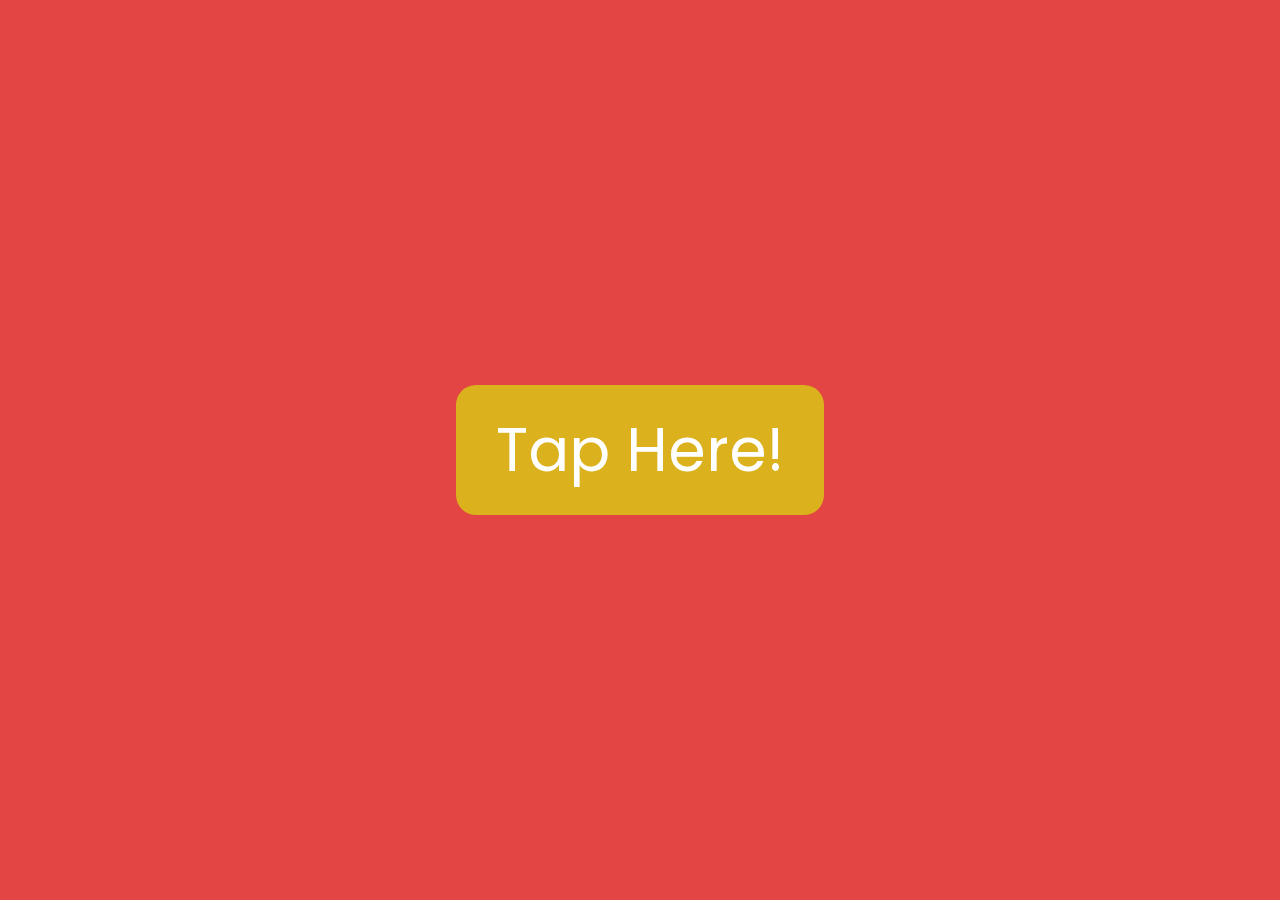
<file: index.html>
<!DOCTYPE html>
<html>
<head>
    <title>Syahla Birthday</title>
    <link rel="stylesheet" type="text/css" href="style.css">
    <link href='https://fonts.googleapis.com/css?family=Poppins' rel='stylesheet'>
</head>
<body>
    <div id="page1">
        <button class="button" id="tapButton">Tap Here!</button>
    </div>

    <script src="script.js"></script>
</body>
</html>
</file>
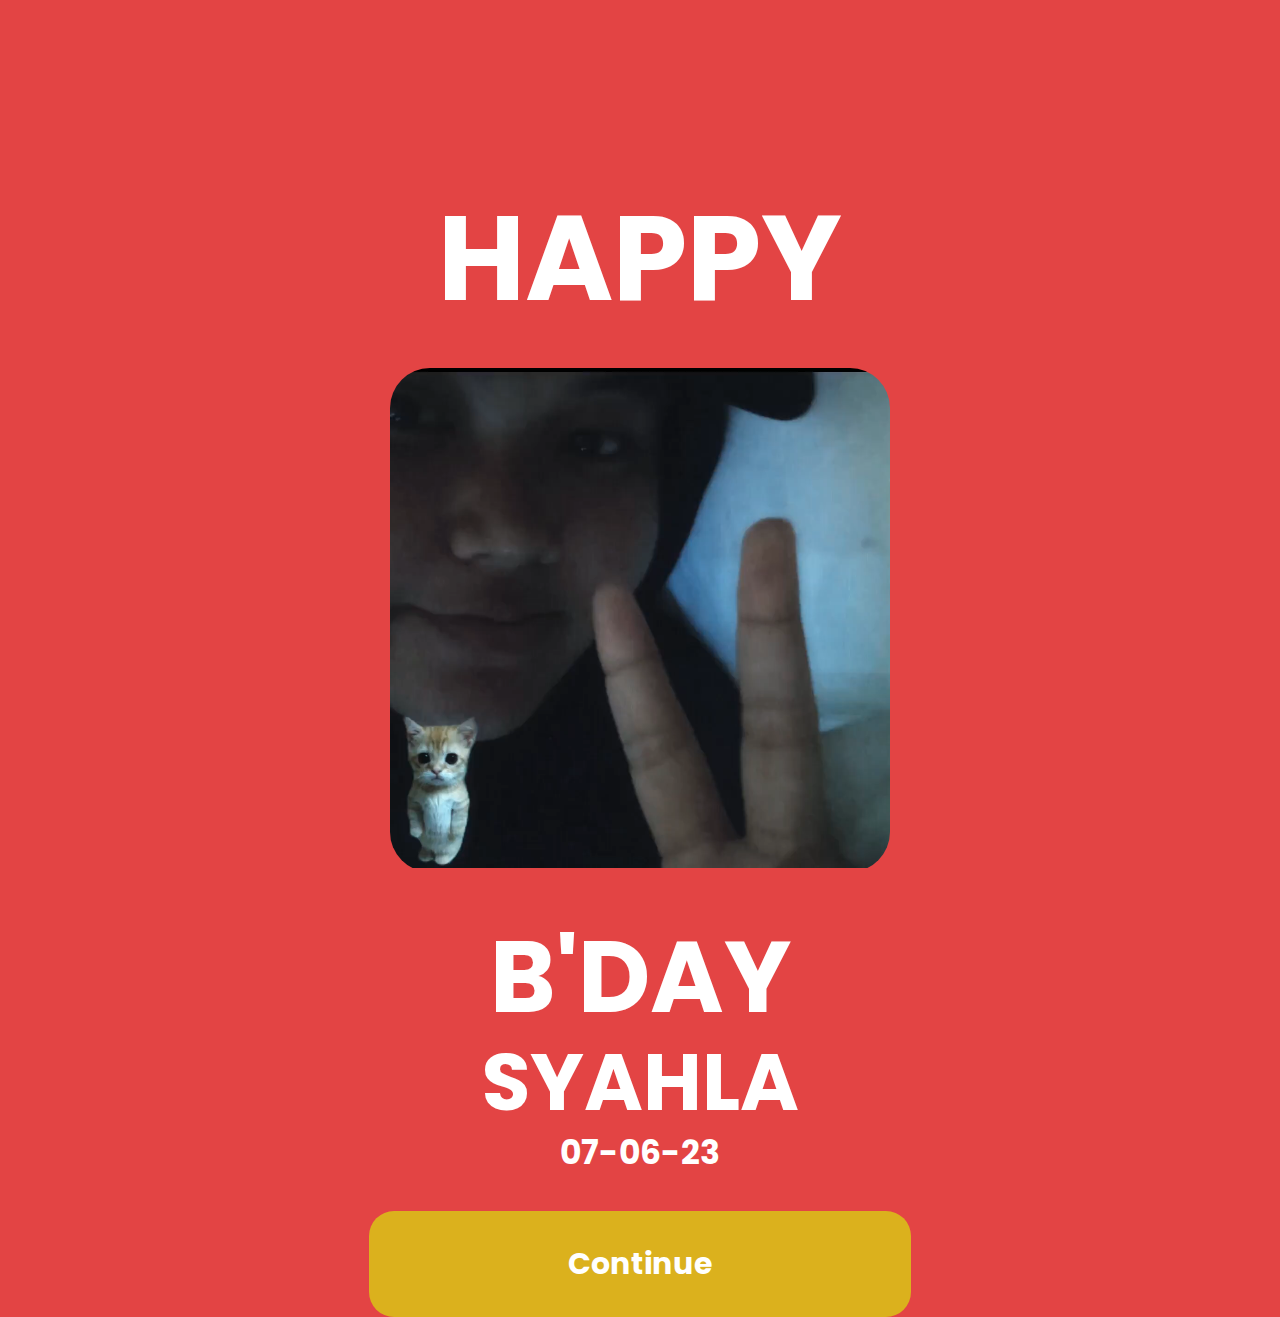
<file: page2.html>
<!DOCTYPE html>
<html>
<head>
    <title>Syahla Birthday</title>
    <link rel="stylesheet" type="text/css" href="page2.css">
    <link href='https://fonts.googleapis.com/css?family=Poppins' rel='stylesheet'>
</head>
<body>
    <div id="page2">
        <div class="container">
            <h1 class="heading">HAPPY</h1>

            <div class="video-container">
                <video width="100%" height="100%" autoplay loop>
                    <source src="syahla.mp4" type="video/mp4">
                </video>
            </div>

            <h1 class="heading2">B'DAY</h1>
            <h2 class="sub-heading">SYAHLA</h2>
            <p class="birthday-date">07-06-23</p>

            <button class="button" onclick="goToPage3()">Continue</button>
        </div>
    </div>

    <script src="page2.js"></script>
</body>
</html>
</file>
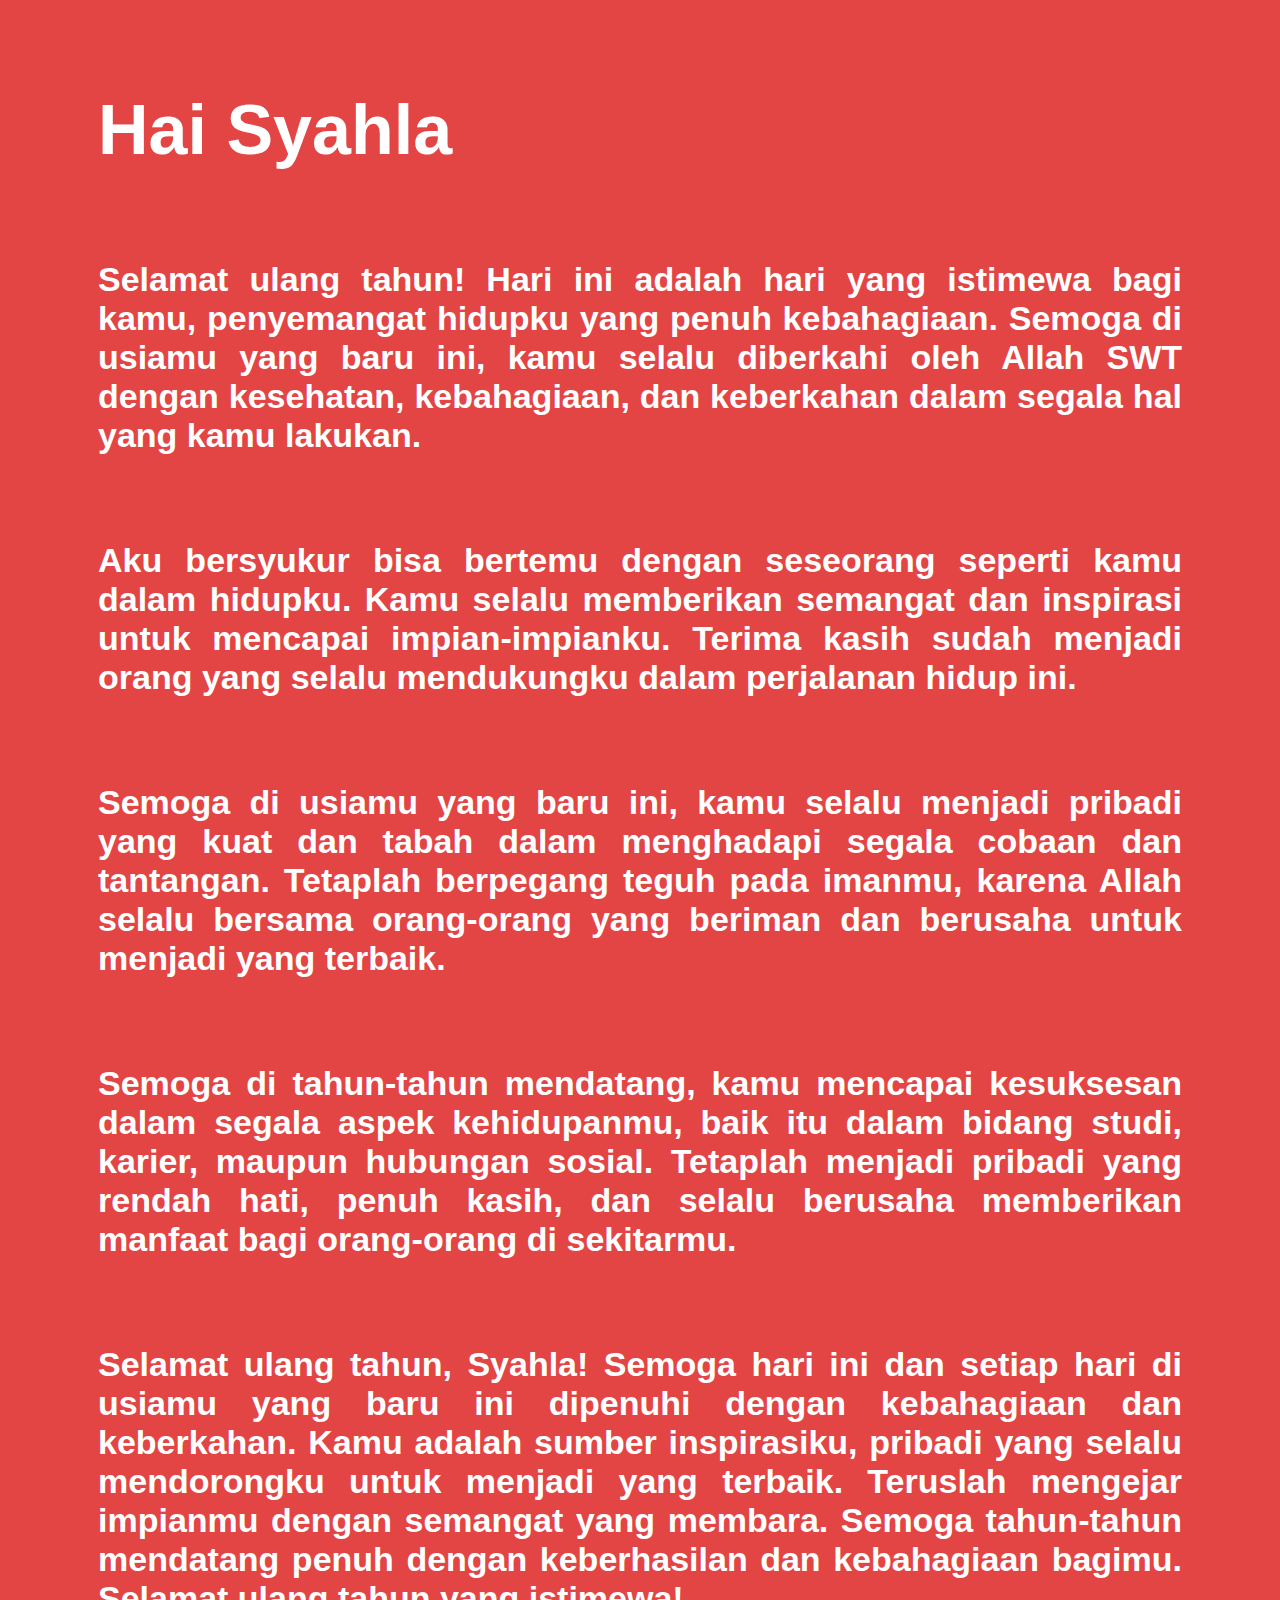
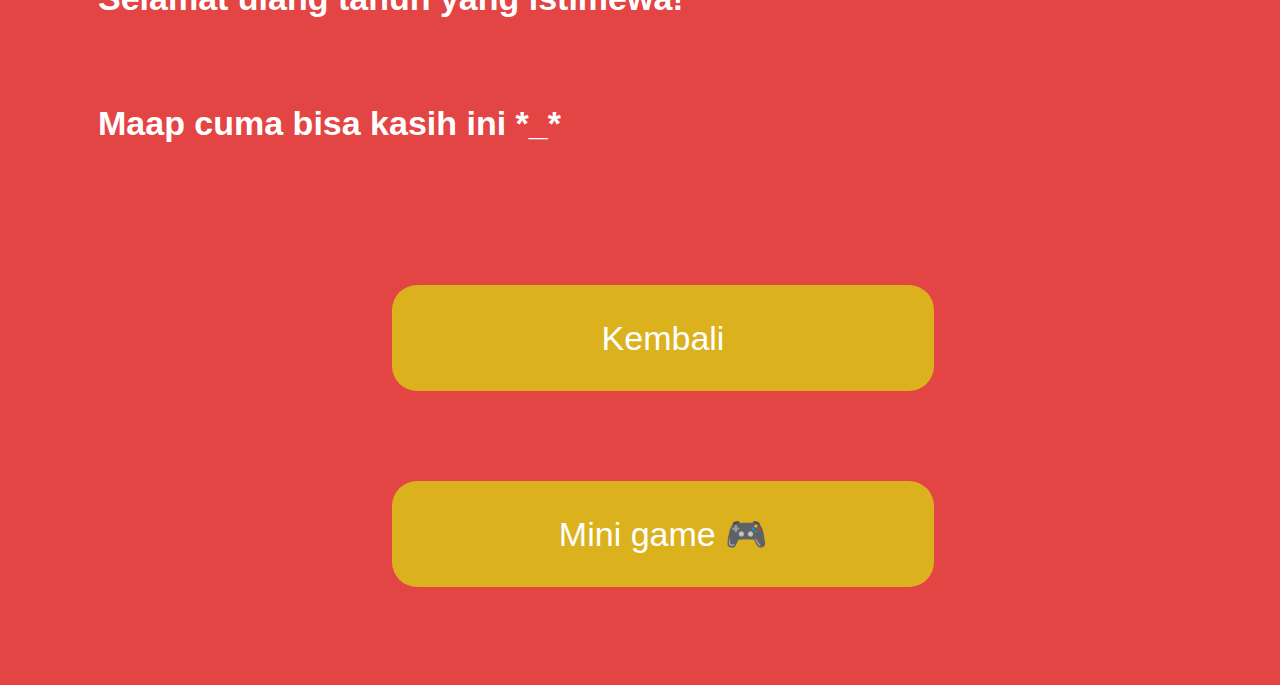
<file: page3.html>
<!DOCTYPE html>
<html>
<head>
  <title>Syahla Birthday</title>
  <link rel="stylesheet" type="text/css" href="page3.css">
</head>
<body>
  <div class="title">
    <h1>Hai Syahla</h1>
  </div>

  <div class="content">
   <p>Selamat ulang tahun! Hari ini adalah hari yang istimewa bagi kamu, penyemangat hidupku yang penuh kebahagiaan. Semoga di usiamu yang baru ini, kamu selalu diberkahi oleh Allah SWT dengan kesehatan, kebahagiaan, dan keberkahan dalam segala hal yang kamu lakukan.</p><br>
   <p>Aku bersyukur bisa bertemu dengan seseorang seperti kamu dalam hidupku. Kamu selalu memberikan semangat dan inspirasi untuk mencapai impian-impianku. Terima kasih sudah menjadi orang yang selalu mendukungku dalam perjalanan hidup ini.</p><br>
   <p>Semoga di usiamu yang baru ini, kamu selalu menjadi pribadi yang kuat dan tabah dalam menghadapi segala cobaan dan tantangan. Tetaplah berpegang teguh pada imanmu, karena Allah selalu bersama orang-orang yang beriman dan berusaha untuk menjadi yang terbaik.</p><br>
   <p>Semoga di tahun-tahun mendatang, kamu mencapai kesuksesan dalam segala aspek kehidupanmu, baik itu dalam bidang studi, karier, maupun hubungan sosial. Tetaplah menjadi pribadi yang rendah hati, penuh kasih, dan selalu berusaha memberikan manfaat bagi orang-orang di sekitarmu.</p><br>
   <p>Selamat ulang tahun, Syahla! Semoga hari ini dan setiap hari di usiamu yang baru ini dipenuhi dengan kebahagiaan dan keberkahan. Kamu adalah sumber inspirasiku, pribadi yang selalu mendorongku untuk menjadi yang terbaik. Teruslah mengejar impianmu dengan semangat yang membara. Semoga tahun-tahun mendatang penuh dengan keberhasilan dan kebahagiaan bagimu. Selamat ulang tahun yang istimewa!</p><br>
   <p>Maap cuma bisa kasih ini *_*</p><br>
  </div>

  <a class="kembali" href="index.html">
    <button>Kembali</button>
  </a>

  <a class="kembali" href="game.html">
    <button>Mini game 🎮</button>
  </a>

</body>
</html>
</file>
<file: style.css>
body {
    background-color: #E34444;
    display: flex;
    align-items: center;
    justify-content: center;
    height: 100vh;
    margin: 0;
}

.button {
    background-color: #DBB11D;
    color: #FFFFFF;
    font-family: 'Poppins', sans-serif;
    font-size: 60px;
    border: none;
    border-radius: 20px;
    padding: 20px 40px;
    cursor: pointer;
    transition: all .3s ease-in-out;
    align-items: center;
}
</file>
<file: page2.css>
body {
  background-color: #E34444;
  display: flex;
  justify-content: center;
  align-items: center;
  height: 100vh;
  margin: 0;
}

.container {
  display: flex;
  flex-direction: column;
  align-items: center;
  margin-bottom: -500px; /* Default margin-bottom */
}

.heading {
  font-family: 'Poppins';
  font-size: 120px;
  color: #ffffff;
  text-align: center;
  margin: 0;
  font-weight: bolder;
  margin-top: 85px;
}

.heading2 {
  font-family: 'Poppins', sans-serif;
  font-size: 100px;
  color: #ffffff;
  text-align: center;
  margin-top: 30px;
  margin-bottom: 20px;
}

.video-container {
  width: 100%;
  max-width: 500px;
  height: auto;
  border-radius: 40px;
  overflow: hidden;
  margin-top: 20px;
}

.sub-heading {
  font-family: 'Poppins', sans-serif;
  font-size: 80px;
  color: #ffffff;
  text-align: center;
  margin-top: -50px;
}

.birthday-date {
  font-family: 'Poppins', sans-serif;
  font-size: 33px;
  font-weight: bold;
  margin-top: -80px;
  color: #FFFFFF;
  text-align: center;
}

.button {
  background-color: #DBB11D;
  color: #FFFFFF;
  font-family: 'Poppins';
  font-size: 30px;
  border: none;
  border-radius: 25px;
  width: 542px;
  height: 106px;
  cursor: pointer;
  font-weight: bold;
}


@media (min-width: 720px) and (min-height: 1612px) {
  .container {
    margin-bottom: 470px;
  }

  .heading {
    font-family: 'Poppins';
    font-size: 210px;
    color: #ffffff;
    text-align: center;
    margin-bottom: -421px;
    font-weight: 1500;
}

  .video-container {
    width: 100%;
    max-width: 833px;
    height: auto;
    border-radius: 40px;
    overflow: hidden;
    margin-top: 418px;
  }

  .heading2 {
    font-family: 'Poppins', sans-serif;
    font-size: 180px;
    color: #ffffff;
    text-align: center;
    margin-top: -15px;
    margin-bottom: 20px;
  }

  .sub-heading {
    font-family: 'Poppins', sans-serif;
    font-size: 180px;
    color: #ffffff;
    text-align: center;
    margin-top: -92px;
  }

  .birthday-date {
    font-family: 'Poppins', sans-serif;
    font-size: 40px;
    font-weight: bold;
    margin-top: -179px;
    color: #FFFFFF;
    text-align: center;
  }

  .button {
    font-size: 50px;
  }
}

@media (min-width: 1080px) and (min-height: 1920px) {
  .container {
    margin-bottom: 170px;
  }
}
</file>
<file: page3.css>
body {
  background-color: #E34444;
}

.title {
  margin: 90px;
  font-family: 'Poppins', sans-serif;
  color: white;
  font-size: 35px;

}

.content {
  margin: 90px;
  text-align: justify;
}

.content p {
  font-family: 'Poppins', sans-serif;
  font-size: 34px;
  font-weight: bold;
  color: white;
}

button {
  height: 106px;
  width: 542px;
  background-color: #DBB11D;
  color: white;
  border-radius: 25px;
  margin-left: 384px;
  margin-bottom: 90px;
  border: none;
  font-family: 'Poppins', sans-serif;
  font-size: 34px;
  font-weight: 500;
}

@media (min-width: 720px) and (min-height: 1612px) {
  button {
    margin-left: 218px;
  }
}
</file>
